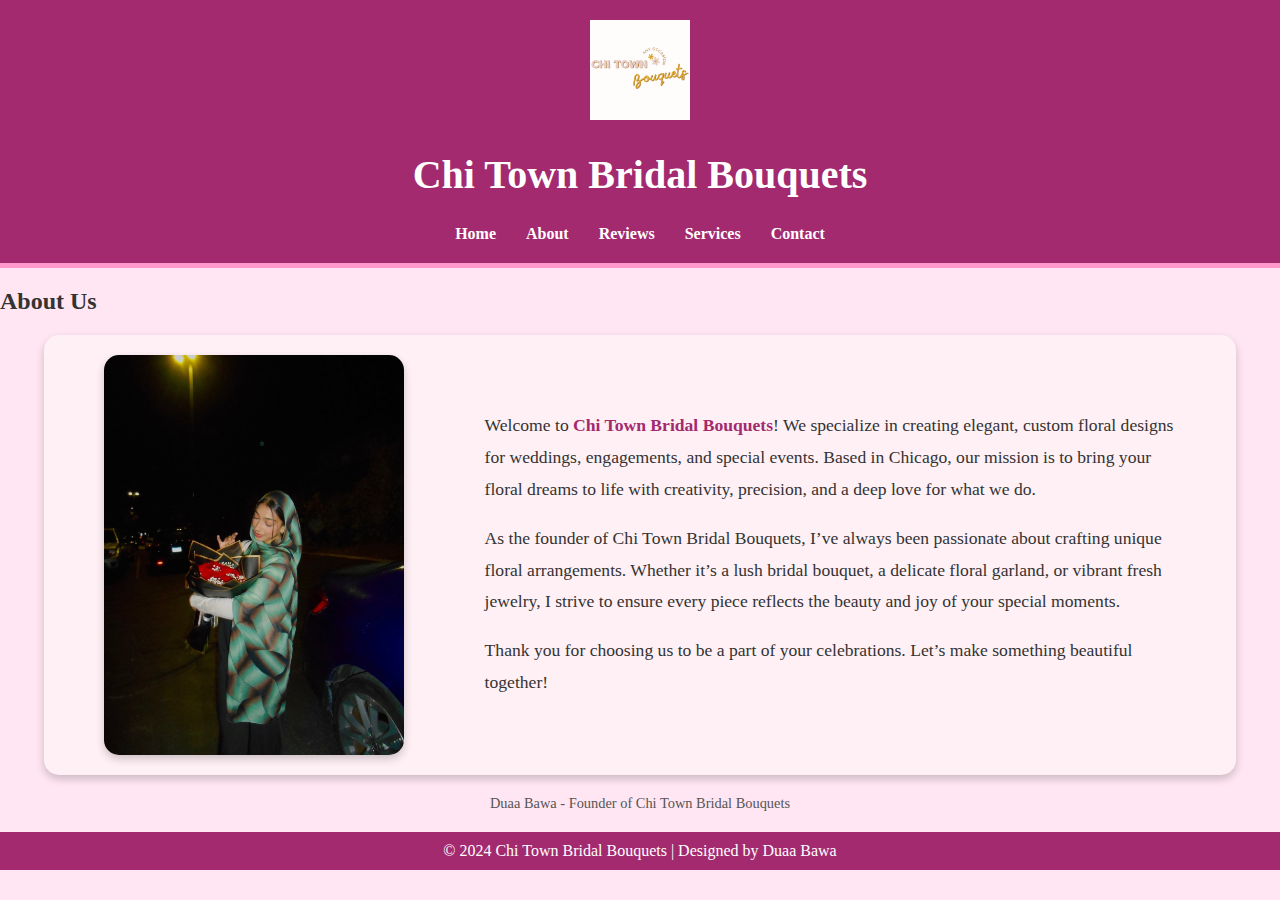
<file: aboutus.html>
<!DOCTYPE html>
<html lang="en">
<head>
    <meta charset="UTF-8">
    <meta name="viewport" content="width=device-width, initial-scale=1.0">
    <title>About Us - Chi Town Bridal Bouquets</title>
    <link rel="stylesheet" href="styles.css">
    <style>
        /* General body styling */
        body {
            font-family: 'Georgia', serif; /* Elegant font for the page */
            background-color: #ffe6f2; /* Soft pink background */
            margin: 0;
            padding: 0;
            color: #333;
        }

        header {
            background-color: #a32a6f;
            color: #fff;
            padding: 20px 0;
            text-align: center;
            border-bottom: 5px solid #ff99cc;
        }

        nav ul {
            list-style: none;
            padding: 0;
            margin: 0;
            display: flex;
            justify-content: center;
        }

        nav ul li {
            margin: 0 15px;
        }

        nav ul li a {
            text-decoration: none;
            color: #fff;
            font-weight: bold;
        }

        nav ul li a.active {
            color: #ffe6f2;
        }

        h1 {
            font-size: 2.5rem;
        }

        .about-container {
            display: flex;
            align-items: center;
            justify-content: space-around;
            padding: 20px;
            margin: 20px auto;
            background-color: #fff0f5;
            border-radius: 15px;
            box-shadow: 0 4px 8px rgba(0, 0, 0, 0.2);
            max-width: 90%;
        }

        .about-image {
            border-radius: 15px;
            box-shadow: 0 4px 8px rgba(0, 0, 0, 0.2);
        }

        .about-content {
            max-width: 60%;
            font-size: 1.1rem;
            line-height: 1.8;
        }

        .about-content b {
            color: #a32a6f;
        }

        .about-caption {
            text-align: center;
            font-size: 0.9rem;
            color: #555;
            margin-top: 10px;
        }

        footer {
            background-color: #a32a6f;
            color: #fff;
            text-align: center;
            padding: 10px 0;
            margin-top: 20px;
        }

        footer p {
            margin: 0;
        }
    </style>
</head>
<body>
    <header>
        <div class="logo">
            <img src="logo.jpg" alt="Chi Town Bridal Bouquets Logo" class="logo-image" width="100">
        </div>
        <h1>Chi Town Bridal Bouquets</h1>
        <nav>
            <ul>
                <li><a href="index.html">Home</a></li>
                <li><a href="aboutus.html">About</a></li>
                <li><a href="reviews.html">Reviews</a></li>
                <li><a href="services.html">Services</a></li>
                <li><a href="contact.html">Contact</a></li>
            </ul>
        </nav>
        
    </header>
    <main>
        <section class="about">
            <h2>About Us</h2>
            <div class="about-container">
                <img src="me.jpeg" alt="Founder of Chi Town Bridal Bouquets" class="about-image" width="300" height="400">
                <div class="about-content">
                    <p>Welcome to <b>Chi Town Bridal Bouquets</b>! We specialize in creating elegant, custom floral designs for weddings, engagements, and special events. Based in Chicago, our mission is to bring your floral dreams to life with creativity, precision, and a deep love for what we do.</p>
                    <p>As the founder of Chi Town Bridal Bouquets, I’ve always been passionate about crafting unique floral arrangements. Whether it’s a lush bridal bouquet, a delicate floral garland, or vibrant fresh jewelry, I strive to ensure every piece reflects the beauty and joy of your special moments.</p>
                    <p>Thank you for choosing us to be a part of your celebrations. Let’s make something beautiful together!</p>
                </div>
            </div>
            <p class="about-caption">Duaa Bawa - Founder of Chi Town Bridal Bouquets</p>
        </section>
    </main>
    <footer>
        <p>&copy; 2024 Chi Town Bridal Bouquets | Designed by Duaa Bawa</p>
    </footer>
</body>
</html>
</file>
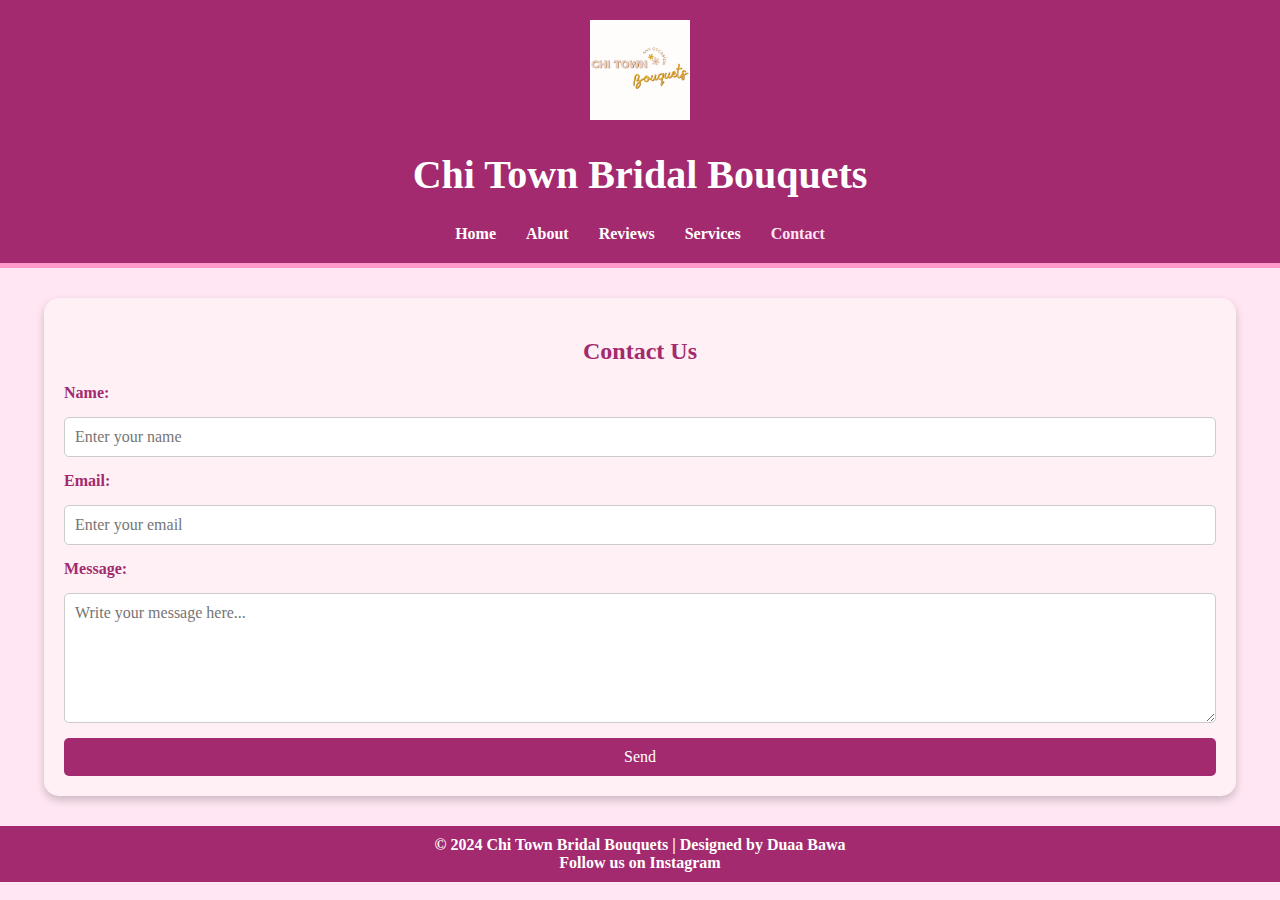
<file: contact.html>
<!DOCTYPE html>
<html lang="en">
<head>
    <meta charset="UTF-8">
    <meta name="viewport" content="width=device-width, initial-scale=1.0">
    <title>Contact Us - Chi Town Bridal Bouquets</title>
    <link rel="stylesheet" href="styles.css">
    <style>
        body {
            font-family: 'Georgia', serif;
            background-color: #ffe6f2;
            margin: 0;
            padding: 0;
            color: #333;
        }

        header {
            background-color: #a32a6f;
            color: #fff;
            padding: 20px 0;
            text-align: center;
            border-bottom: 5px solid #ff99cc;
        }

        nav ul {
            list-style: none;
            padding: 0;
            margin: 0;
            display: flex;
            justify-content: center;
        }

        nav ul li {
            margin: 0 15px;
        }

        nav ul li a {
            text-decoration: none;
            color: #fff;
            font-weight: bold;
        }

        nav ul li a.active {
            color: #ffe6f2;
        }

        h1 {
            font-size: 2.5rem;
        }

        .contact {
            max-width: 90%;
            margin: 30px auto;
            background-color: #fff0f5;
            padding: 20px;
            border-radius: 15px;
            box-shadow: 0 4px 8px rgba(0, 0, 0, 0.2);
        }

        .contact h2 {
            text-align: center;
            color: #a32a6f;
        }

        form {
            display: flex;
            flex-direction: column;
            gap: 15px;
        }

        label {
            font-weight: bold;
            color: #a32a6f;
        }

        input, textarea, button {
            font-family: 'Georgia', serif;
            font-size: 1rem;
            padding: 10px;
            border-radius: 5px;
            border: 1px solid #ccc;
            outline: none;
        }

        input:focus, textarea:focus {
            border-color: #a32a6f;
        }

        button {
            background-color: #a32a6f;
            color: #fff;
            border: none;
            cursor: pointer;
            transition: background-color 0.3s ease;
        }

        button:hover {
            background-color: #ff66b2;
        }

        footer {
            background-color: #a32a6f;
            color: #fff;
            text-align: center;
            padding: 10px 0;
            margin-top: 20px;
        }

        footer p, footer a {
            margin: 0;
            color: #fff;
            text-decoration: none;
            font-weight: bold;
        }

        footer a:hover {
            text-decoration: underline;
        }
    </style>
</head>
<body>
    <header>
        <div class="logo">
            <img src="logo.jpg" alt="Chi Town Bridal Bouquets Logo" class="logo-image" width="100">
        </div>
        <h1>Chi Town Bridal Bouquets</h1>
        <nav>
            <ul>
                <li><a href="index.html">Home</a></li>
                <li><a href="aboutus.html">About</a></li>
                <li><a href="reviews.html">Reviews</a></li>
                <li><a href="services.html">Services</a></li>
                <li><a href="contact.html" class="active">Contact</a></li>
            </ul>
        </nav>
    </header>
    <main>
        <section class="contact">
            <h2>Contact Us</h2>
            <form>
                <label for="name">Name:</label>
                <input type="text" id="name" name="name" placeholder="Enter your name" required>
                
                <label for="email">Email:</label>
                <input type="email" id="email" name="email" placeholder="Enter your email" required>
                
                <label for="message">Message:</label>
                <textarea id="message" name="message" placeholder="Write your message here..." rows="6" required></textarea>
                
                <button type="submit">Send</button>
            </form>
        </section>
    </main>
    <footer>
        <p>&copy; 2024 Chi Town Bridal Bouquets | Designed by Duaa Bawa</p>
        <p><a href="https://www.instagram.com/chitownbridalbouquets/" target="_blank">Follow us on Instagram</a></p>
    </footer>
</body>
</html>
</file>
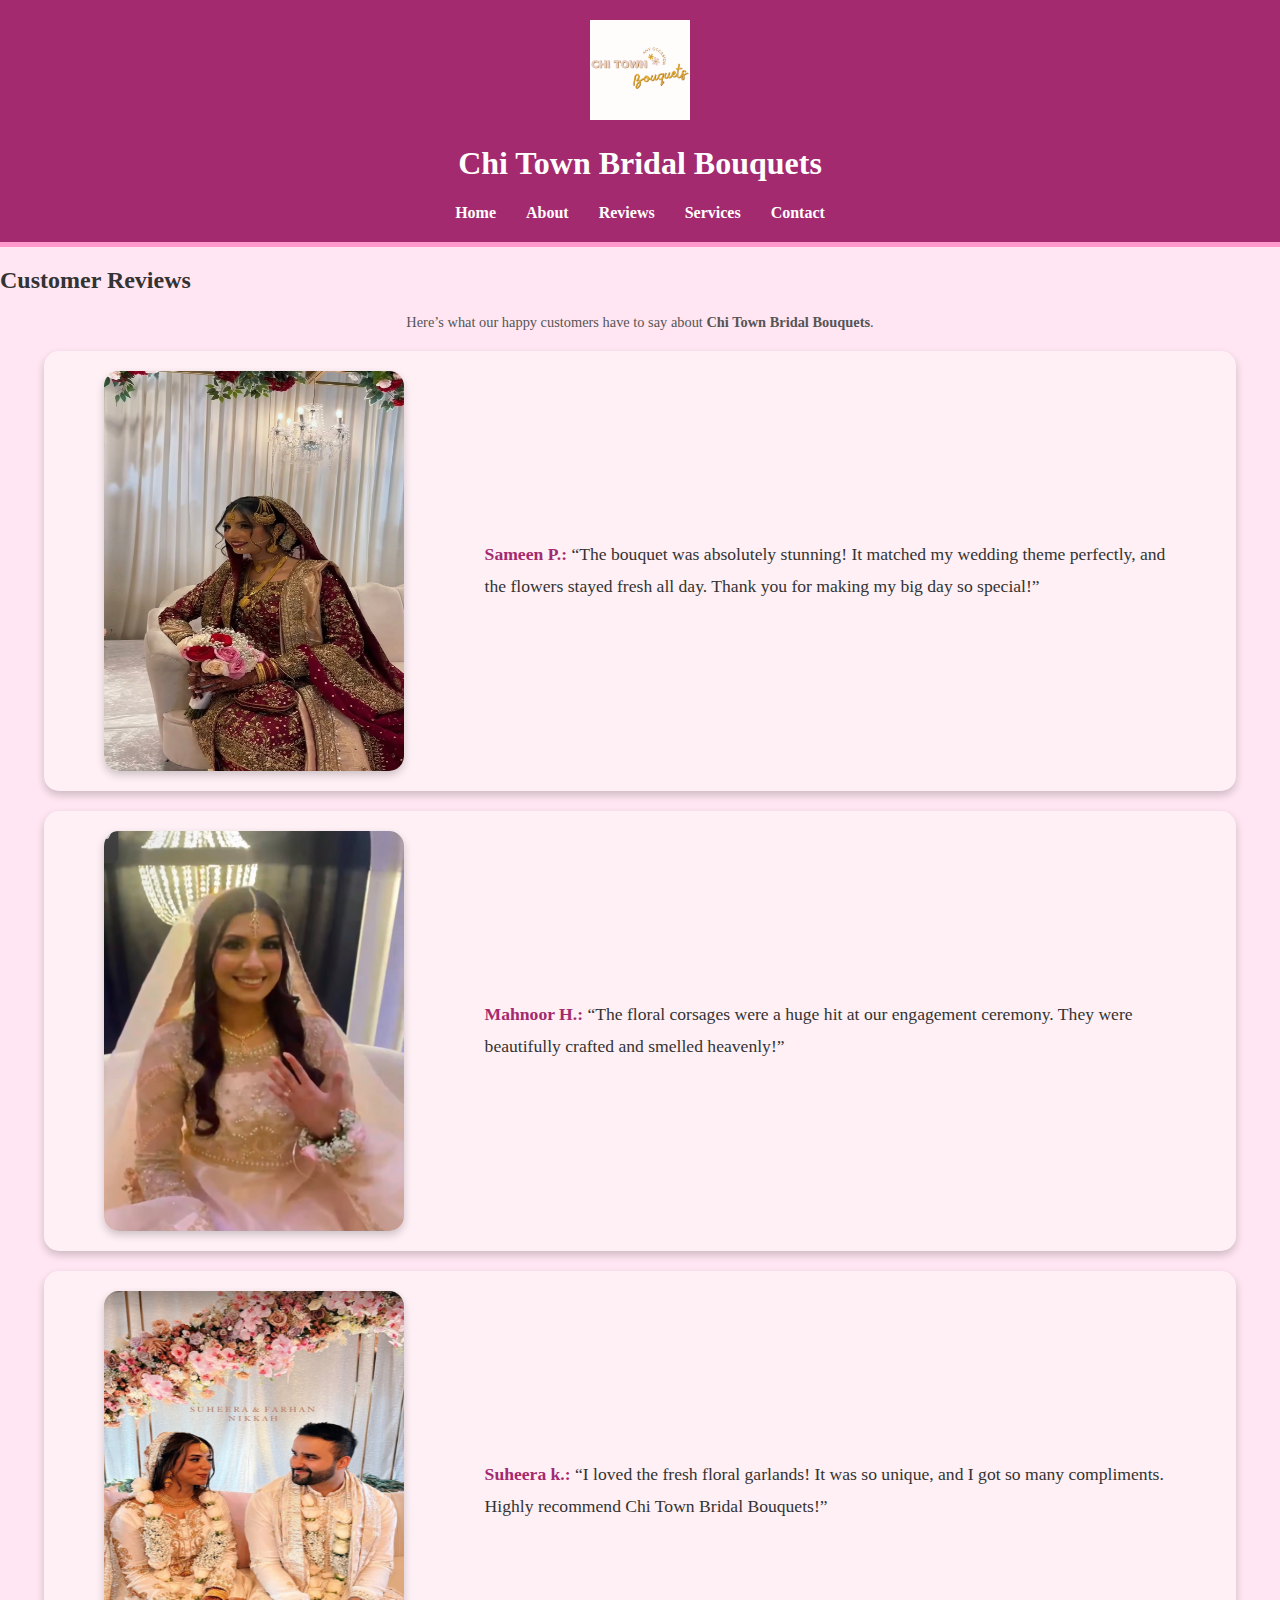
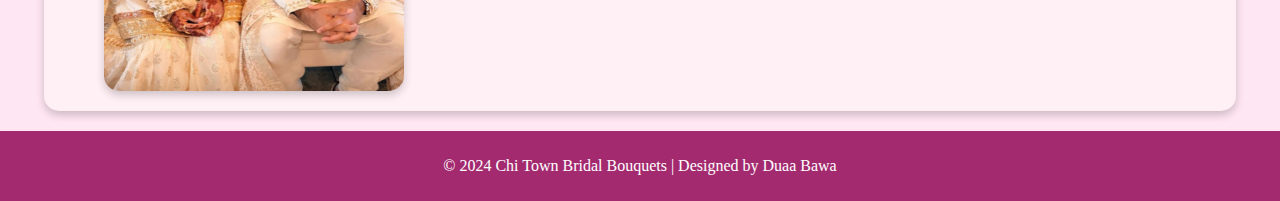
<file: Reviews.html>
<!DOCTYPE html>
<html lang="en">
<head>
    <meta charset="UTF-8">
    <meta name="viewport" content="width=device-width, initial-scale=1.0">
    <title>Reviews - Chi Town Bridal Bouquets</title>
    <link rel="stylesheet" href="styles.css">
</head>
<body>
    <header>
        <div class="logo">
            <img src="logo.jpg" alt="Chi Town Bridal Bouquets Logo" class="logo-image" width="100">
        </div>
        <h1>Chi Town Bridal Bouquets</h1>
        <nav>
            <ul>
                <li><a href="index.html">Home</a></li>
                <li><a href="aboutus.html">About</a></li>
                <li><a href="reviews.html">Reviews</a></li>
                <li><a href="services.html">Services</a></li>
                <li><a href="contact.html">Contact</a></li>
            </ul>
        </nav>
        
    </header>
    <main>
        <section class="about">
            <h2>Customer Reviews</h2>
            <p class="about-caption">Here’s what our happy customers have to say about <b>Chi Town Bridal Bouquets</b>.</p>
            <div class="about-container">
                <img src="customer1.jpg" alt="Customer 1 with bouquet" class="about-image" width="300" height="400">
                <div class="about-content">
                    <p><b>Sameen P.:</b> “The bouquet was absolutely stunning! It matched my wedding theme perfectly, and the flowers stayed fresh all day. Thank you for making my big day so special!”</p>
                </div>
            </div>
            <div class="about-container">
                <img src="customer2.jpg" alt="Customer 2 with floral garland" class="about-image" width="300" height="400">
                <div class="about-content">
                    <p><b>Mahnoor H.:</b> “The floral corsages were a huge hit at our engagement ceremony. They were beautifully crafted and smelled heavenly!”</p>
                </div>
            </div>
            <div class="about-container">
                <img src="customer3.jpg" alt="Customer 3 with floral jewelry" class="about-image" width="300" height="400">
                <div class="about-content">
                    <p><b>Suheera k.:</b> “I loved the fresh floral garlands! It was so unique, and I got so many compliments. Highly recommend Chi Town Bridal Bouquets!”</p>
                </div>
            </div>
        </section>
    </main>
    <footer>
        <p>&copy; 2024 Chi Town Bridal Bouquets | Designed by Duaa Bawa</p>
    </footer>
</body>
</html>
</file>
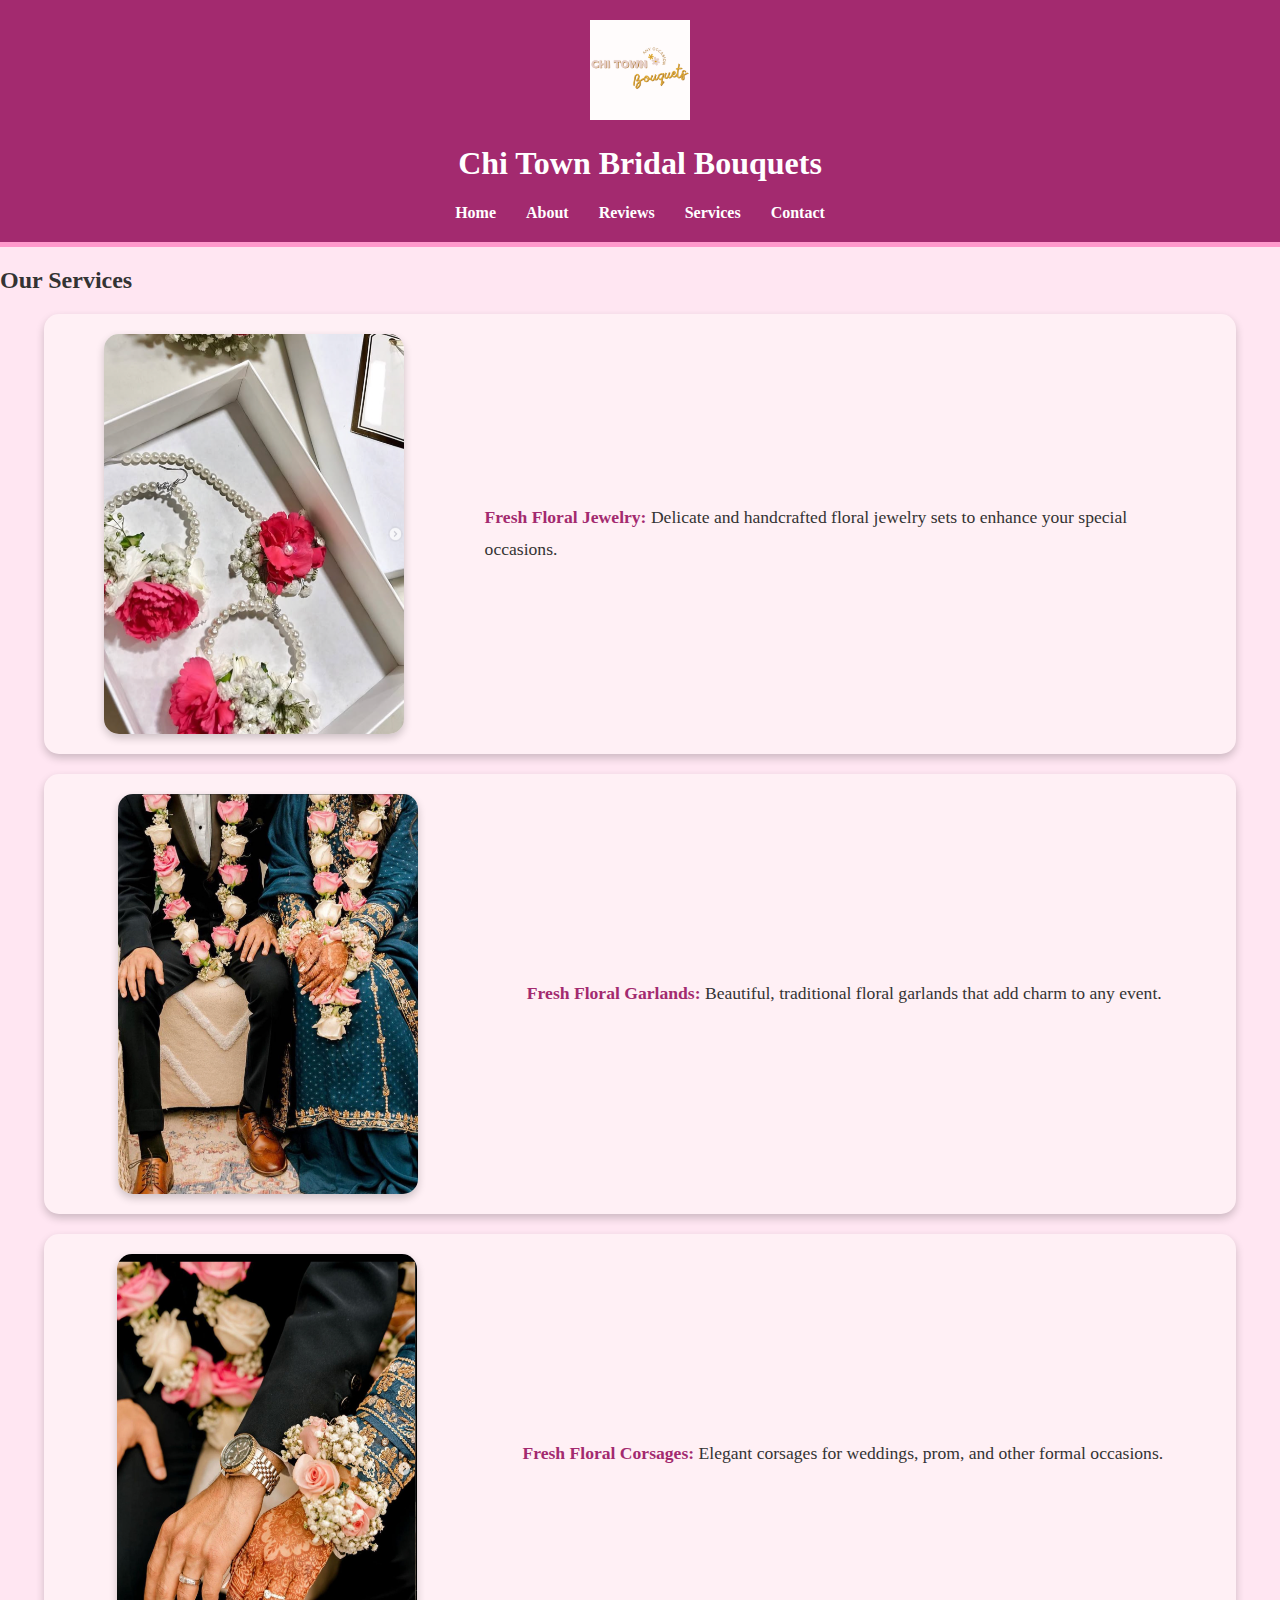
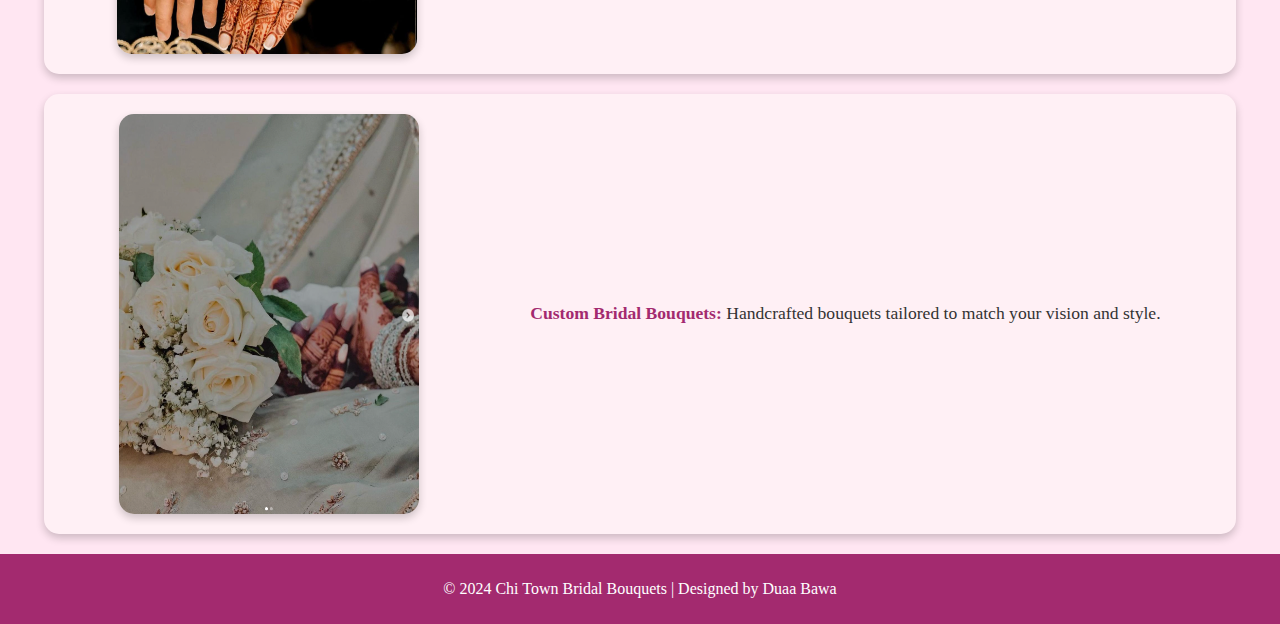
<file: services.html>
<!DOCTYPE html>
<html lang="en">
<head>
    <meta charset="UTF-8">
    <meta name="viewport" content="width=device-width, initial-scale=1.0">
    <title>Services - Chi Town Bridal Bouquets</title>
    <link rel="stylesheet" href="styles.css">
</head>
<body>
    <header>
        <div class="logo">
            <img src="logo.jpg" alt="Chi Town Bridal Bouquets Logo" class="logo-image" width="100">
        </div>
        <h1>Chi Town Bridal Bouquets</h1>
        <nav>
            <ul>
                <li><a href="index.html">Home</a></li>
                <li><a href="aboutus.html">About</a></li>
                <li><a href="reviews.html">Reviews</a></li>
                <li><a href="services.html">Services</a></li>
                <li><a href="contact.html">Contact</a></li>
            </ul>
        </nav>
        
    </header>
    <main>
        <section class="about">
            <h2>Our Services</h2>
            <div class="about-container">
                <img src="jewelryset.jpg" alt="Fresh Floral Jewelry Set" class="about-image" width="300" height="400">
                <div class="about-content">
                    <p><b>Fresh Floral Jewelry:</b> Delicate and handcrafted floral jewelry sets to enhance your special occasions.</p>
                </div>
            </div>
            <div class="about-container">
                <img src="garlands.jpg" alt="Fresh Floral Garlands" class="about-image" width="300" height="400">
                <div class="about-content">
                    <p><b>Fresh Floral Garlands:</b> Beautiful, traditional floral garlands that add charm to any event.</p>
                </div>
            </div>
            <div class="about-container">
                <img src="corsage.jpg" alt="Fresh Floral Corsages" class="about-image" width="300" height="400">
                <div class="about-content">
                    <p><b>Fresh Floral Corsages:</b> Elegant corsages for weddings, prom, and other formal occasions.</p>
                </div>
            </div>
            <div class="about-container">
                <img src="bridalbouquet.jpg" alt="Bridal Bouquet" class="about-image" width="300" height="400">
                <div class="about-content">
                    <p><b>Custom Bridal Bouquets:</b> Handcrafted bouquets tailored to match your vision and style.</p>
                </div>
            </div>
        </section>
    </main>
    <footer>
        <p>&copy; 2024 Chi Town Bridal Bouquets | Designed by Duaa Bawa</p>
    </footer>
</body>
</html>
</file>
<file: styles.css>
/* General body styling */
body {
    font-family: 'Georgia', serif; /* Elegant font for all pages */
    background-color: #ffe6f2; /* Soft pink background */
    margin: 0;
    padding: 0;
    color: #333;
}

header {
    background-color: #a32a6f;
    color: #fff;
    padding: 20px 0;
    text-align: center;
    border-bottom: 5px solid #ff99cc;
}

nav ul {
    list-style: none;
    padding: 0;
    margin: 0;
    display: flex;
    justify-content: center;
}

nav ul li {
    margin: 0 15px;
}

nav ul li a {
    text-decoration: none;
    color: #fff;
    font-weight: bold;
}

nav ul li a.active {
    color: #ffe6f2;
}

.about-container {
    display: flex;
    align-items: center;
    justify-content: space-around;
    padding: 20px;
    margin: 20px auto;
    background-color: #fff0f5;
    border-radius: 15px;
    box-shadow: 0 4px 8px rgba(0, 0, 0, 0.2);
    max-width: 90%;
}

.about-image {
    border-radius: 15px;
    box-shadow: 0 4px 8px rgba(0, 0, 0, 0.2);
}

.about-content {
    max-width: 60%;
    font-size: 1.1rem;
    line-height: 1.8;
}

.about-content b {
    color: #a32a6f;
}

.about-caption {
    text-align: center;
    font-size: 0.9rem;
    color: #555;
    margin-top: 10px;
}

footer {
    background-color: #a32a6f;
    color: #fff;
    text-align: center;
    padding: 10px 0;
    margin-top: 20px;
}
</file>
